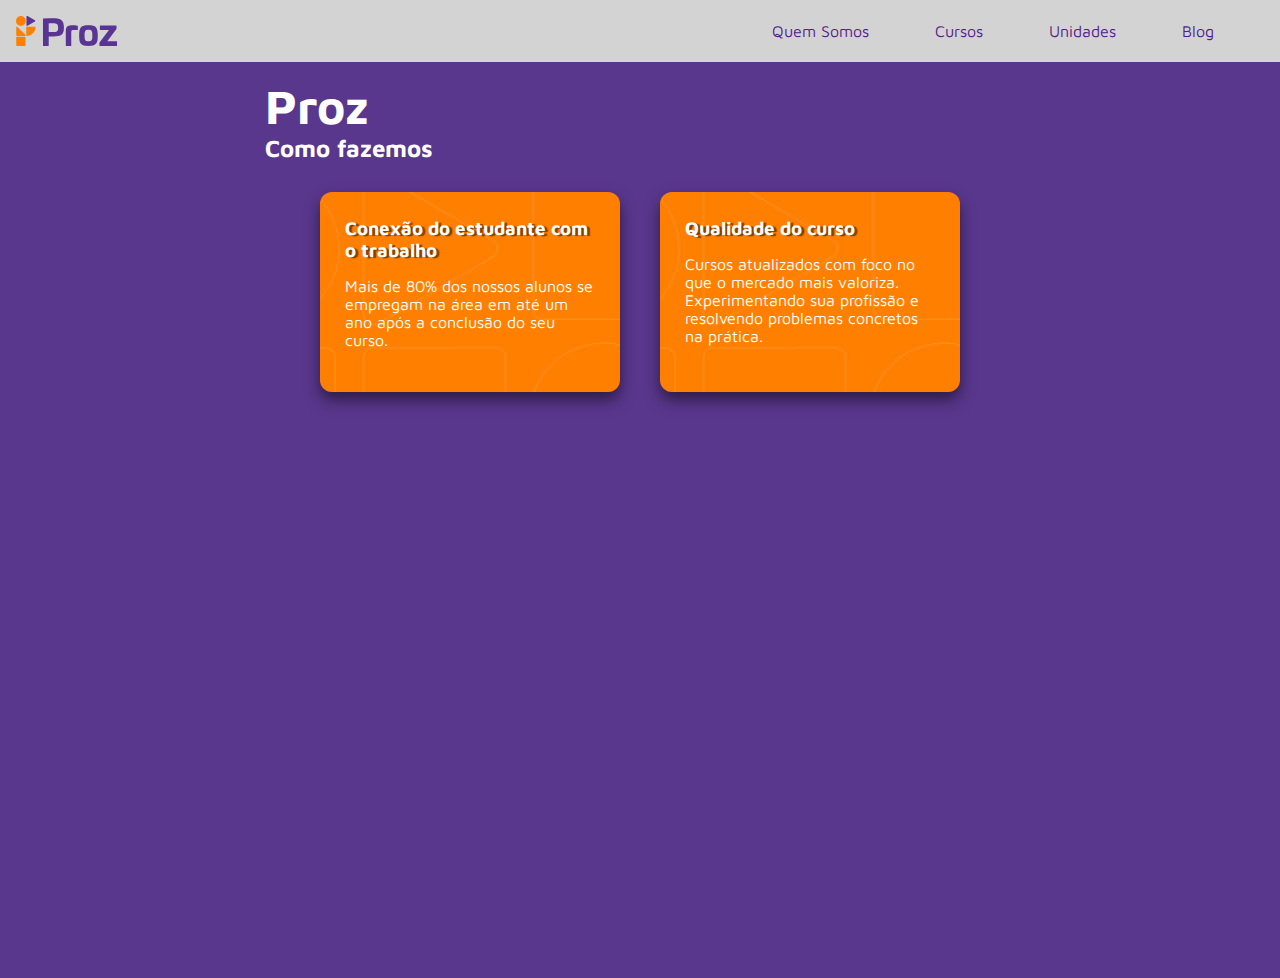
<file: aula-ao-vivo/aula-06_12_22/index.html>
<!DOCTYPE html>
<html lang="en">
  <head>
    <meta charset="UTF-8" />
    <meta http-equiv="X-UA-Compatible" content="IE=edge" />
    <meta name="viewport" content="width=device-width, initial-scale=1.0" />
    <!-- Links do Google Fonts -->
    <link rel="preconnect" href="https://fonts.googleapis.com" />
    <link rel="preconnect" href="https://fonts.gstatic.com" crossorigin />
    <link
      href="https://fonts.googleapis.com/css2?family=Maven+Pro&display=swap"
      rel="stylesheet"
    />
    <!-- Links dos nossos arquivos CSS -->
    <link rel="stylesheet" href="style.css" />
    <link rel="stylesheet" href="reset.css" />
    <title>Proz Educação</title>
  </head>

  <body>
    <header>
      <img src="./img/logotipo_proz.svg" alt="logotipo da Proz Educação" />
      <nav>
        <ul>
          <li>
            <a href="">Quem Somos</a>
          </li>
          <li>
            <a href="">Cursos</a>
          </li>
          <li>
            <a href="">Unidades</a>
          </li>
          <li>
            <a href="">Blog</a>
          </li>
        </ul>
      </nav>
    </header>
    <main class="main-proz">
      <div class="proz-titles">
        <h1>Proz</h1>
        <h2>Como fazemos</h2>
      </div>
      <section class="description">
        <div class="student-at-work">
          <h3 class="connection-title">Conexão do estudante com o trabalho</h3>
          <p>
            Mais de 80% dos nossos alunos se empregam na área em até um ano após
            a conclusão do seu curso.
          </p>
        </div>
        <div class="quality-course">
          <h3 class="quality-title">Qualidade do curso</h3>
          <p>
            Cursos atualizados com foco no que o mercado mais valoriza.
            Experimentando sua profissão e resolvendo problemas concretos na
            prática.
          </p>
        </div>
      </section>
    </main>
    <footer></footer>
  </body>
</html>
</file>
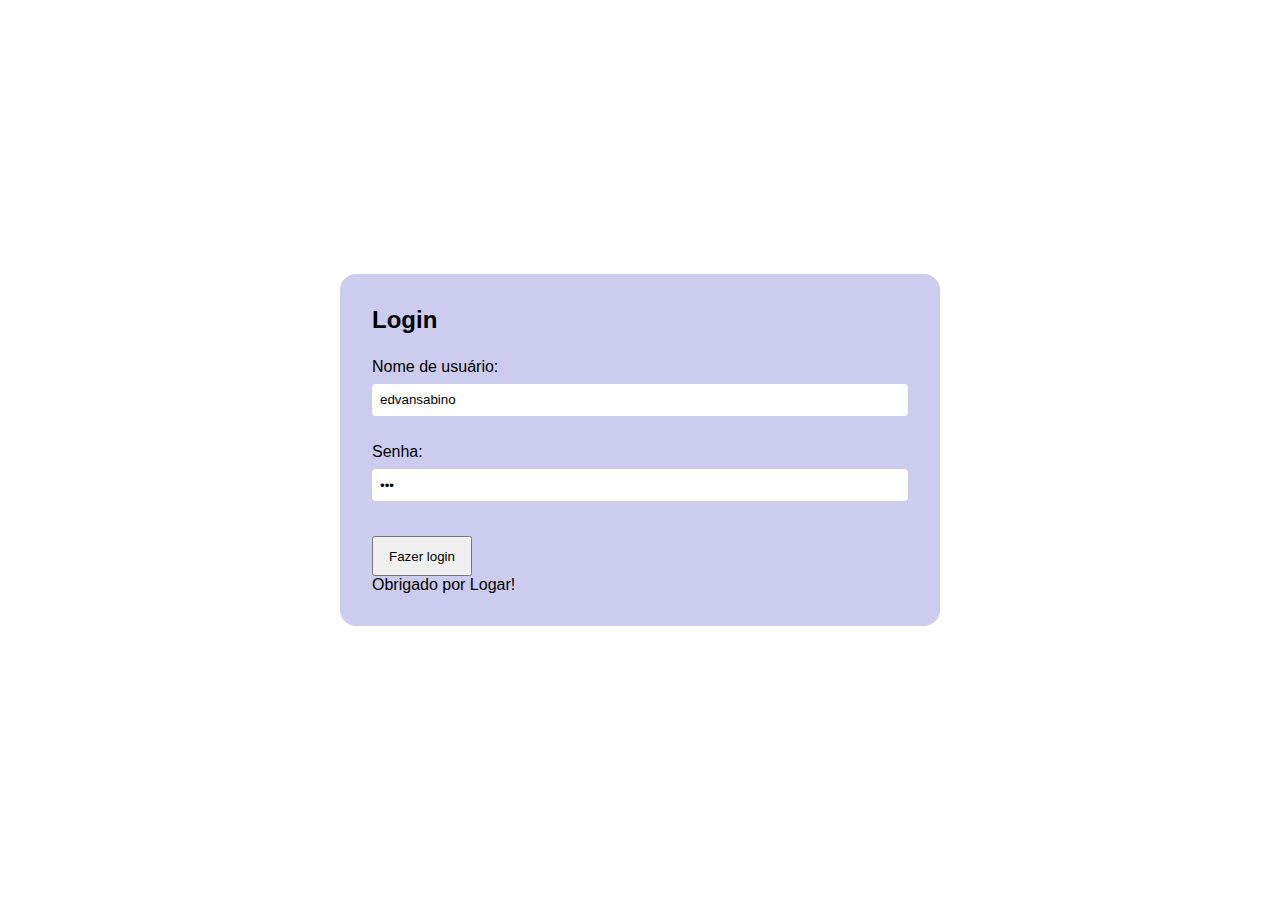
<file: aula-ao-vivo/aula-22-12-22/index.html>
<!DOCTYPE html>
<html lang="en">
  <head>
    <meta charset="UTF-8" />
    <meta http-equiv="X-UA-Compatible" content="IE=edge" />
    <meta name="viewport" content="width=device-width, initial-scale=1.0" />
    <link rel="stylesheet" href="style.css" />
    <script src="script.js" defer></script>
    <title>Style e ClassList</title>
  </head>
  <body>
    <main>
      <section id="login">
        <h2 class="title">Login</h2>
        <form action="">
          <label for="login-usuario">Nome de usuário:</label>
          <input
            type="text"
            id="login-usuario"
            name="login-usuario"
            value="edvansabino"
            class=""
          />
          <p class="error-text">*Usuário inválido</p>

          <label for="login-senha">Senha:</label>
          <input
            type="password"
            id="login-senha"
            name="login-senha"
            value="123"
            class=""
          />
          <p class="error-text">*Senha incorreta</p>

          <button type="button">Fazer login</button>
        </form>
        <div class="success-message">
          <p>Obrigado por Logar!</p>
        </div>
      </section>
    </main>
  </body>
</html>
</file>
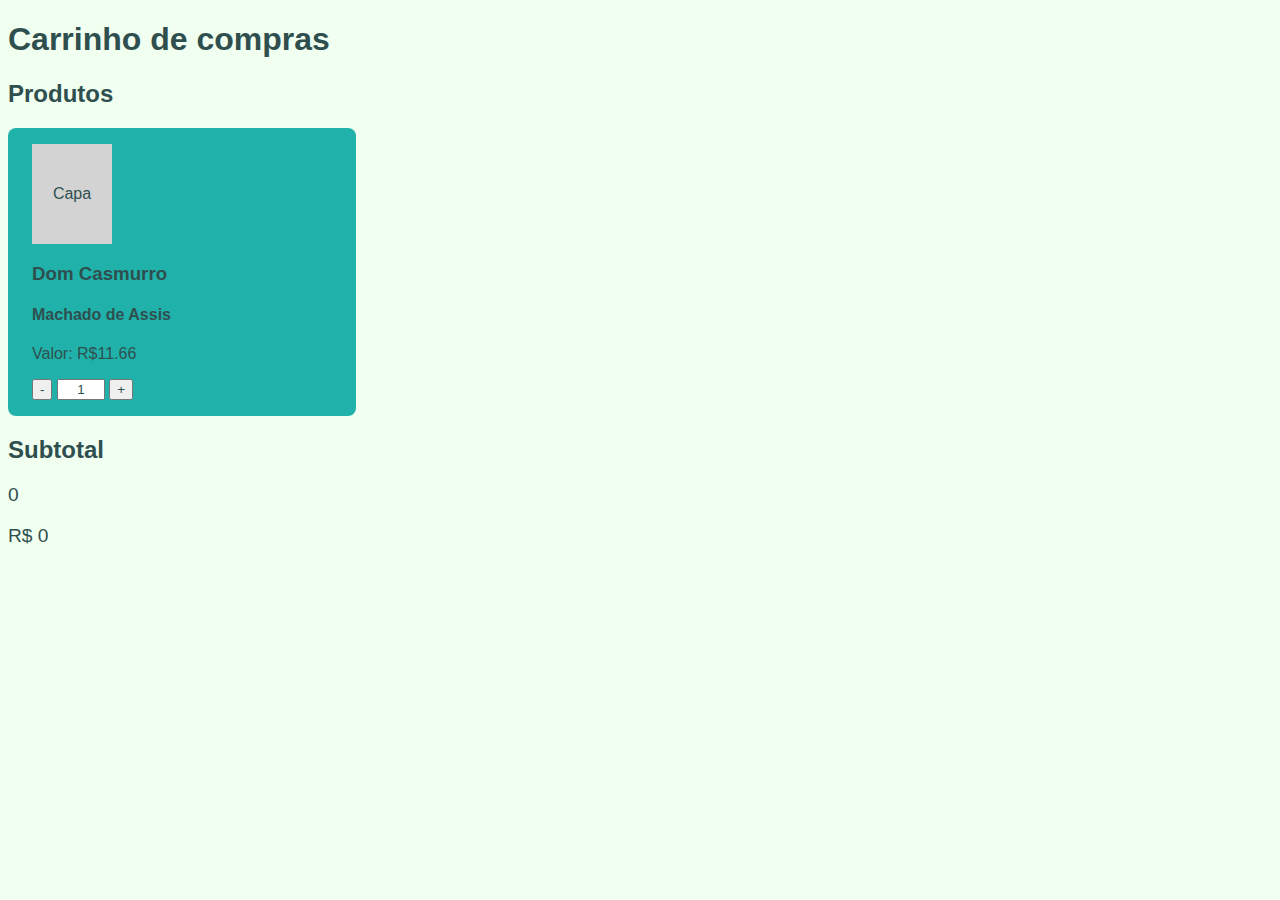
<file: aula-ao-vivo/aula-23-12-22/index.html>
<!DOCTYPE html>
<html lang="en">
  <head>
    <meta charset="UTF-8" />
    <meta http-equiv="X-UA-Compatible" content="IE=edge" />
    <meta name="viewport" content="width=device-width, initial-scale=1.0" />
    <script src="script.js" defer></script>
    <link rel="stylesheet" href="style.css" />
    <title>Carrinho de compras</title>
  </head>
  <body>
    <h1>Carrinho de compras</h1>
    <h2>Produtos</h2>
    <section id="carrinho">
      <div class="item-carrinho" id="produto-01">
        <div class="capa"></div>
        <h3>Dom Casmurro</h3>
        <h4>Machado de Assis</h4>
        <p>Valor: R$11.66</p>
        <button id="btn-subtrair-produto-01">-</button>
        <input id="quantidade-produto-01" type="number" value="1" min="0" />
        <button id="btn-adicionar-produto-01">+</button>
      </div>
    </section>
    <h2>Subtotal</h2>
    <section id="subtotal">
      <p><span id="quantidade-subtotal">0</span></p>
      <p>R$ <span id="valor-subtotal">0</span></p>
    </section>
  </body>
</html>
</file>
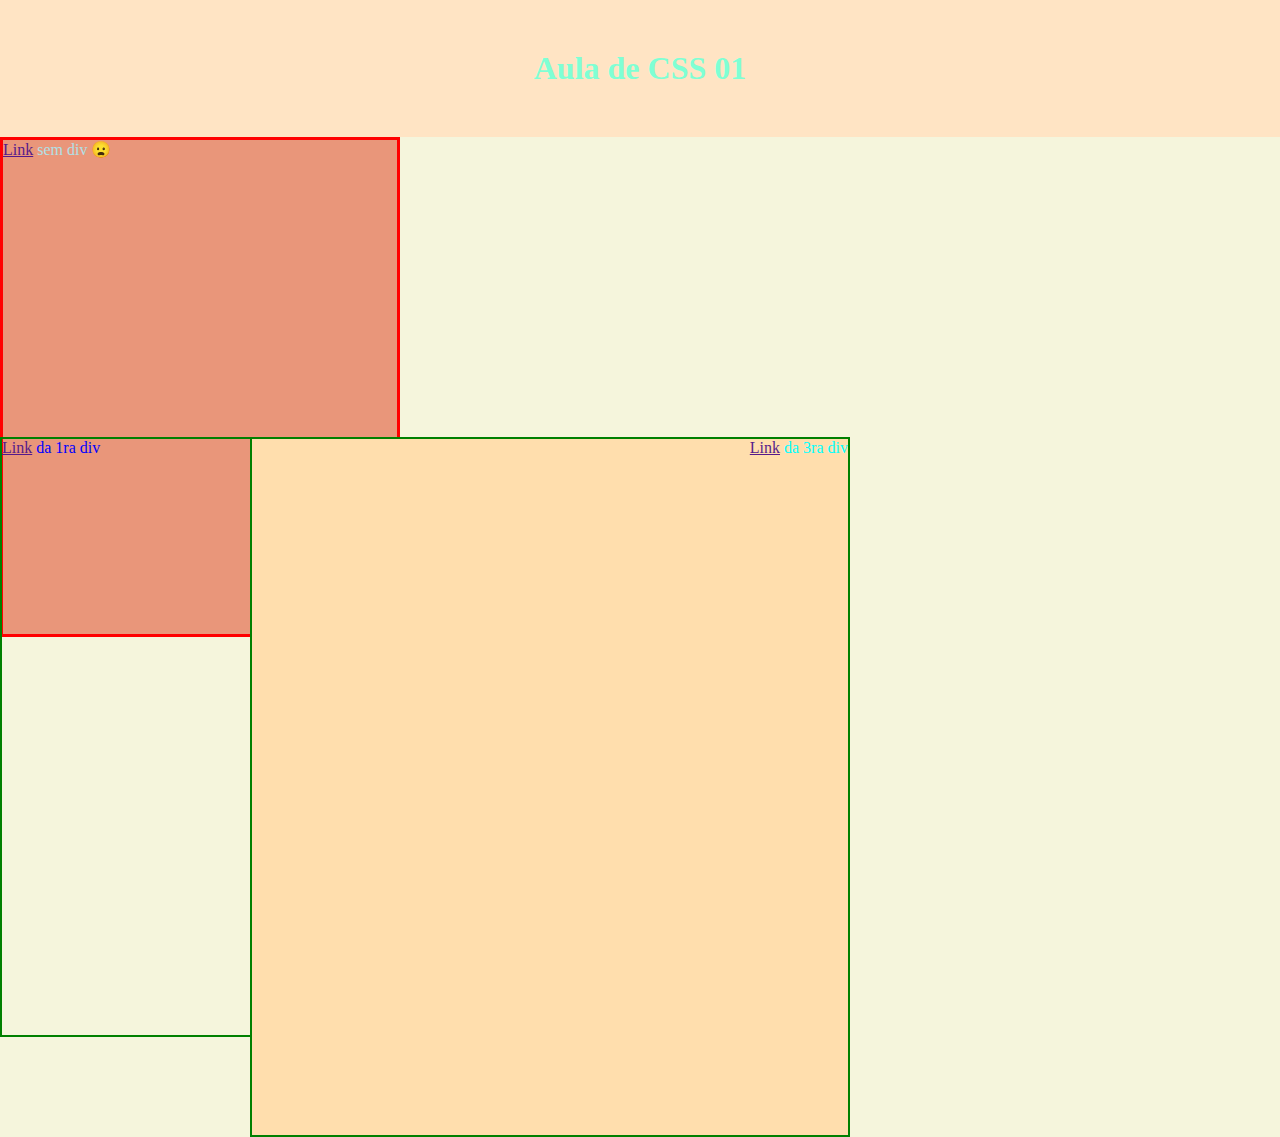
<file: aula-ao-vivo/aula-29_11_22/index.html>
<!DOCTYPE html>
<html lang="en">
  <head>
    <meta charset="UTF-8" />
    <meta http-equiv="X-UA-Compatible" content="IE=edge" />
    <meta name="viewport" content="width=device-width, initial-scale=1.0" />
    <link rel="stylesheet" href="style.css" />
    <title>Aula de CSS 01</title>
  </head>
  <body>
    <h1>Aula de CSS 01</h1>
    <div><a href="">Link</a> da 1ra div</div>
    <div class="caixa"><a href="">Link</a> da 2da div</div>
    <div class="caixa" id="ultima-caixa"><a href="">Link</a> da 3ra div</div>

    <p><a href="">Link</a> sem div 😦</p>
  </body>
</html>
</file>
<file: aula-ao-vivo/aula-06_12_22/style.css>
body {
  background-color: #59378d;
  height: 100vh;
  color: white;
}

header {
  background-color: lightgray;
  display: flex;
  justify-content: space-between;
  padding: 16px;
  margin-bottom: 16px;
}

h1 {
  font-size: 3rem;
}

h2 {
  font-size: 1.5rem;
}

nav a {
  text-decoration: none;
  padding-right: 50px;
  /* background-color: #ef7d19; */
}

nav a:hover {
  font-size: 1.5rem;
  color: #fd5800;
  transition: all 0.4s ease-in-out;
}

ul {
  display: flex;
  height: 100%;
  align-items: center;
}

nav ul li {
  padding-left: 16px;
  list-style-type: none;
}

.main-proz {
  height: 100%;
  display: flex;
  flex-direction: column;
  align-items: center;
  padding: 0 250px;
}

.proz-titles {
  align-self: flex-start;
  padding-left: 15px;
}

.description {
  display: flex;
  gap: 40px;
  margin-top: 30px;
}

.connection-title {
  margin-bottom: 1rem;
  text-shadow: 3px 1px 1px rgba(0, 0, 0, 0.5);
}

.student-at-work {
  background: url(./img/bg_laranja.jpg);
  border-radius: 12px;
  max-width: 300px;
  height: 200px;
  padding: 25px;
  box-shadow: rgba(0, 0, 0, 0.5) 0px 8px 15px;
}

.quality-title {
  margin-bottom: 1rem;
  text-shadow: 3px 1px 1px rgba(0, 0, 0, 0.5);
}

.quality-course {
  background: url(./img/bg_laranja.jpg);
  border-radius: 12px;
  max-width: 300px;
  height: 200px;
  padding: 25px;
  box-shadow: rgba(0, 0, 0, 0.5) 0px 8px 15px;
}
</file>
<file: aula-ao-vivo/aula-22-12-22/style.css>
* {
  margin: 0;
  padding: 0;
  box-sizing: border-box;
  font-family:'Lucida Sans', 'Lucida Sans Regular', 'Lucida Grande', 'Lucida Sans Unicode', Geneva, Verdana, sans-serif;
}

body {
  height: 100vh;
  display: grid;
}

main {
  width: 600px;
  background-color: #CCCCEE;
  margin: auto;
  border-radius: 16px;
}

section {
  padding: 2rem;
}

form {
  display: flex;
  flex-direction: column;
}

form label {
  margin-top: 1.5rem;
}

form button {
  width: 100px;
  height: 40px;
  margin-top: 2rem;
}

input {
  border: none;
  border-radius: 4px;
  height: 32px;
  margin-top: .5rem;
  margin-bottom: .2rem;
  padding: .5rem;
}


/* ----- Estilos dinâmicos ----- */

input.error {
  border: solid 2px #992020;
  background-color: #CCBBBB;
  color: #662020;
}

input.correct {
  background-color: #BBCCBB;
  color: #206620;
}

.error-text {
  display: none;
  font-size: .8rem;
  font-weight: 600;
  color: #992020;
}

.visible {
  display: block;
}
</file>
<file: aula-ao-vivo/aula-23-12-22/style.css>
* {
  box-sizing: content-box;
  font-family: 'Trebuchet MS', 'Lucida Sans Unicode', 'Lucida Grande', 'Lucida Sans', Arial, sans-serif;
  color: darkslategrey;
}

body {
  background-color: honeydew;
}

#carrinho {
  display: flex;
}

.item-carrinho {
  background-color: lightseagreen;
  margin-right: 2rem;
  padding: 1rem 1.5rem;
  width: 300px;
  border-radius: 8px;
}

.capa {
  width: 80px;
  height: 100px;
  background-color: lightgray;
  position: relative;
}

.capa::after {
  content: "Capa";
  position: absolute;
  transform: translate(-50%, -50%);
  top: 50%;
  left: 50%;
}

input {
  width: 40px;
  text-align: center;
}

input::-webkit-outer-spin-button,
input::-webkit-inner-spin-button {
  -webkit-appearance: none;
  margin: 0;
}

#subtotal {
  font-size: 1.2rem;
}
</file>
<file: aula-ao-vivo/aula-29_11_22/style.css>
* {
  margin: 0;
  padding: 0;
  box-sizing: border-box;
}

body {
  background-color: beige;
}

h1 {
  text-align: center;
  color: aquamarine;
  background-color: bisque;
  padding: 50px;
  bottom: 10px;
}

div {
  margin-top: 300px;
  position: absolute;
  border: 2px solid green;
  color: blue;
  width: 500px;
  height: 600px;
}

p {
  text-align: justify;
  color: powderblue;
  background-color: darksalmon;
  border: 3px solid red;
  width: 400px;
  height: 500px;
}

.caixa {
  margin-left: 250px;
  margin-bottom: 100px;
  width: 400px;
  height: 500px;
  background-color: lightgray;
}

#ultima-caixa {
  color: aqua;
  text-size-adjust: 250px;
  text-align: right;
  background-color: navajowhite;
  width: 600px;
  height: 700px;
}
</file>
